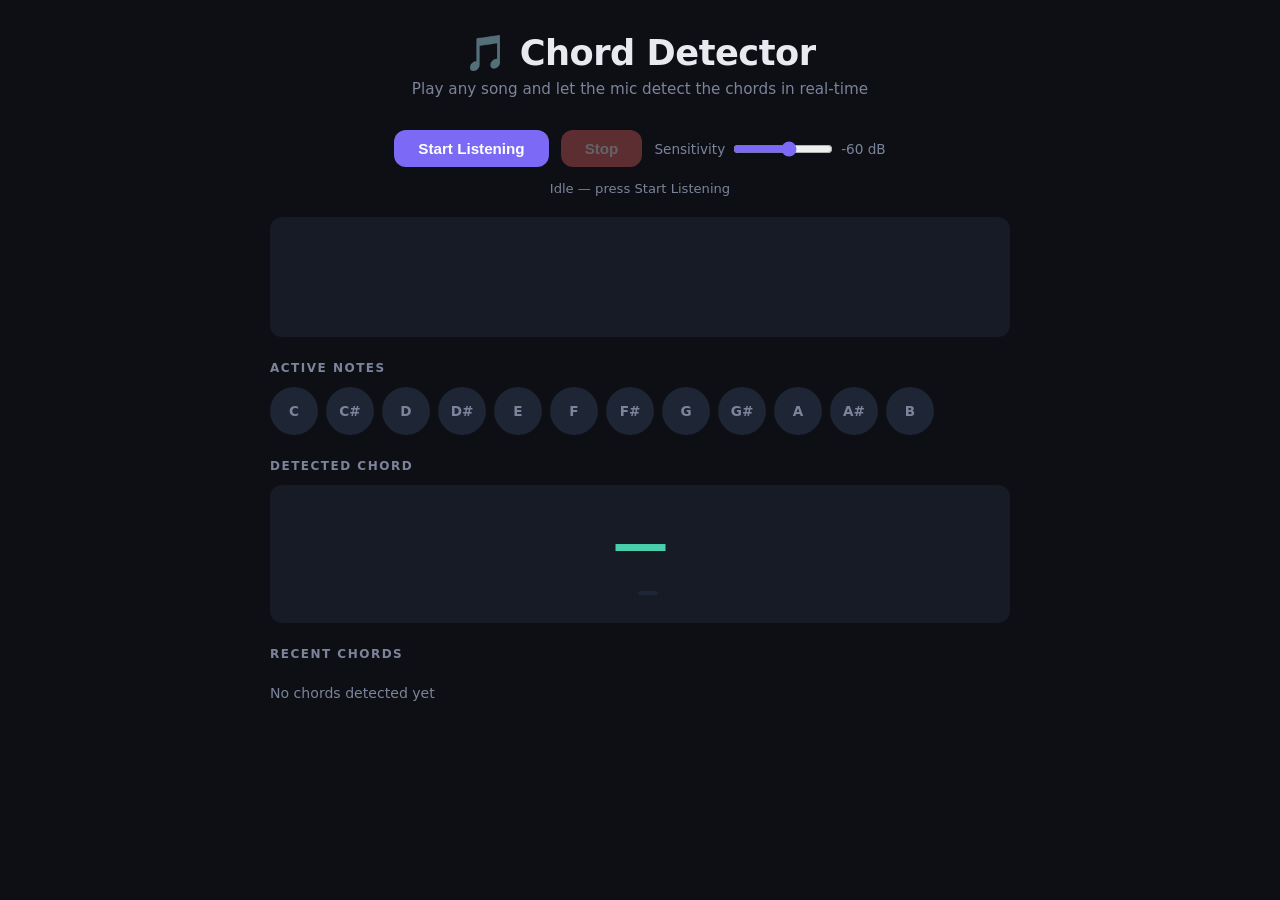
<file: audio detection/index.html>
<!DOCTYPE html>
<html lang="en">
<head>
  <meta charset="UTF-8" />
  <meta name="viewport" content="width=device-width, initial-scale=1.0" />
  <title>Chord Detector</title>
  <link rel="stylesheet" href="style.css" />
</head>
<body>
  <div class="container">
    <header>
      <h1>🎵 Chord Detector</h1>
      <p class="subtitle">Play any song and let the mic detect the chords in real-time</p>
    </header>

    <div class="controls">
      <button id="startBtn">Start Listening</button>
      <button id="stopBtn" disabled>Stop</button>
      <div class="sensitivity-wrap">
        <label for="sensitivity">Sensitivity</label>
        <input type="range" id="sensitivity" min="-100" max="-30" value="-60" step="1" />
        <span id="sensitivityVal">-60 dB</span>
      </div>
    </div>

    <div class="status-bar">
      <span id="statusText">Idle — press Start Listening</span>
    </div>

    <!-- Spectrum visualiser -->
    <div class="visualiser-wrap">
      <canvas id="spectrum"></canvas>
    </div>

    <!-- Active notes -->
    <div class="section">
      <h2>Active Notes</h2>
      <div class="notes-grid" id="notesGrid">
        <div class="note-bubble inactive" data-note="C">C</div>
        <div class="note-bubble inactive" data-note="C#">C#</div>
        <div class="note-bubble inactive" data-note="D">D</div>
        <div class="note-bubble inactive" data-note="D#">D#</div>
        <div class="note-bubble inactive" data-note="E">E</div>
        <div class="note-bubble inactive" data-note="F">F</div>
        <div class="note-bubble inactive" data-note="F#">F#</div>
        <div class="note-bubble inactive" data-note="G">G</div>
        <div class="note-bubble inactive" data-note="G#">G#</div>
        <div class="note-bubble inactive" data-note="A">A</div>
        <div class="note-bubble inactive" data-note="A#">A#</div>
        <div class="note-bubble inactive" data-note="B">B</div>
      </div>
    </div>

    <!-- Chord display -->
    <div class="section">
      <h2>Detected Chord</h2>
      <div class="chord-display">
        <div id="chordName">—</div>
        <div class="chord-meta">
          <span id="chordNotes"></span>
          <span id="confidenceLabel"></span>
        </div>
      </div>
    </div>

    <!-- Chord history -->
    <div class="section">
      <h2>Recent Chords</h2>
      <div class="history" id="chordHistory">
        <span class="history-empty">No chords detected yet</span>
      </div>
    </div>
  </div>

  <script src="app.js"></script>
</body>
</html>
</file>
<file: audio detection/style.css>
/* ── Reset & base ── */
*, *::before, *::after { box-sizing: border-box; margin: 0; padding: 0; }

:root {
  --bg:         #0d0f14;
  --surface:    #161b26;
  --surface2:   #1e2535;
  --accent:     #7c6af7;
  --accent2:    #4acfac;
  --danger:     #f06a6a;
  --text:       #e8eaf0;
  --text-muted: #7b849a;
  --radius:     12px;
  --transition: 0.2s ease;
}

body {
  background: var(--bg);
  color: var(--text);
  font-family: 'Segoe UI', system-ui, sans-serif;
  min-height: 100vh;
  padding-bottom: 48px;
}

/* ── Container ── */
.container {
  max-width: 780px;
  margin: 0 auto;
  padding: 32px 20px;
}

/* ── Header ── */
header { text-align: center; margin-bottom: 32px; }
header h1 { font-size: 2.2rem; font-weight: 700; letter-spacing: -0.5px; }
.subtitle { color: var(--text-muted); margin-top: 6px; font-size: 0.95rem; }

/* ── Controls ── */
.controls {
  display: flex;
  align-items: center;
  gap: 12px;
  flex-wrap: wrap;
  justify-content: center;
  margin-bottom: 14px;
}

button {
  padding: 10px 24px;
  border: none;
  border-radius: var(--radius);
  font-size: 0.95rem;
  font-weight: 600;
  cursor: pointer;
  transition: opacity var(--transition), transform var(--transition);
}
button:active { transform: scale(0.97); }

#startBtn  { background: var(--accent);  color: #fff; }
#stopBtn   { background: var(--danger);  color: #fff; }
button:disabled { opacity: 0.35; cursor: not-allowed; }

.sensitivity-wrap {
  display: flex;
  align-items: center;
  gap: 8px;
  font-size: 0.85rem;
  color: var(--text-muted);
}
.sensitivity-wrap input[type=range] {
  accent-color: var(--accent);
  cursor: pointer;
  width: 100px;
}

/* ── Status bar ── */
.status-bar {
  text-align: center;
  font-size: 0.82rem;
  color: var(--text-muted);
  margin-bottom: 18px;
  min-height: 18px;
}

/* ── Spectrum visualiser ── */
.visualiser-wrap {
  background: var(--surface);
  border-radius: var(--radius);
  overflow: hidden;
  margin-bottom: 24px;
}
#spectrum {
  width: 100%;
  height: 120px;
  display: block;
}

/* ── Section headings ── */
.section { margin-bottom: 24px; }
.section h2 {
  font-size: 0.75rem;
  text-transform: uppercase;
  letter-spacing: 1.5px;
  color: var(--text-muted);
  margin-bottom: 12px;
}

/* ── Notes grid ── */
.notes-grid {
  display: flex;
  flex-wrap: wrap;
  gap: 8px;
}

.note-bubble {
  width: 48px;
  height: 48px;
  border-radius: 50%;
  display: flex;
  align-items: center;
  justify-content: center;
  font-weight: 700;
  font-size: 0.85rem;
  transition: background var(--transition), color var(--transition),
              box-shadow var(--transition), transform var(--transition);
  user-select: none;
}

.note-bubble.inactive {
  background: var(--surface2);
  color: var(--text-muted);
}

.note-bubble.active {
  background: var(--accent);
  color: #fff;
  box-shadow: 0 0 14px rgba(124,106,247,0.55);
  transform: scale(1.12);
}

/* ── Chord display ── */
.chord-display {
  background: var(--surface);
  border-radius: var(--radius);
  padding: 28px 24px;
  text-align: center;
}

#chordName {
  font-size: 3.5rem;
  font-weight: 800;
  letter-spacing: -1px;
  color: var(--accent2);
  min-height: 68px;
  line-height: 1.1;
  transition: all 0.3s ease;
}

.chord-meta {
  margin-top: 10px;
  display: flex;
  justify-content: center;
  gap: 16px;
  font-size: 0.85rem;
  color: var(--text-muted);
}

#chordNotes  { color: var(--text); }
#confidenceLabel {
  padding: 2px 10px;
  border-radius: 20px;
  background: var(--surface2);
  font-size: 0.78rem;
}

/* ── Chord history ── */
.history {
  display: flex;
  flex-wrap: wrap;
  gap: 8px;
  min-height: 40px;
  align-items: center;
}

.history-empty { color: var(--text-muted); font-size: 0.88rem; }

.history-chip {
  background: var(--surface2);
  color: var(--text);
  border-radius: 20px;
  padding: 5px 14px;
  font-size: 0.88rem;
  font-weight: 600;
  animation: pop 0.2s ease;
}

@keyframes pop {
  from { transform: scale(0.7); opacity: 0; }
  to   { transform: scale(1);   opacity: 1; }
}

/* ── Responsive ── */
@media (max-width: 480px) {
  #chordName { font-size: 2.6rem; }
  .note-bubble { width: 40px; height: 40px; font-size: 0.78rem; }
}
</file>
